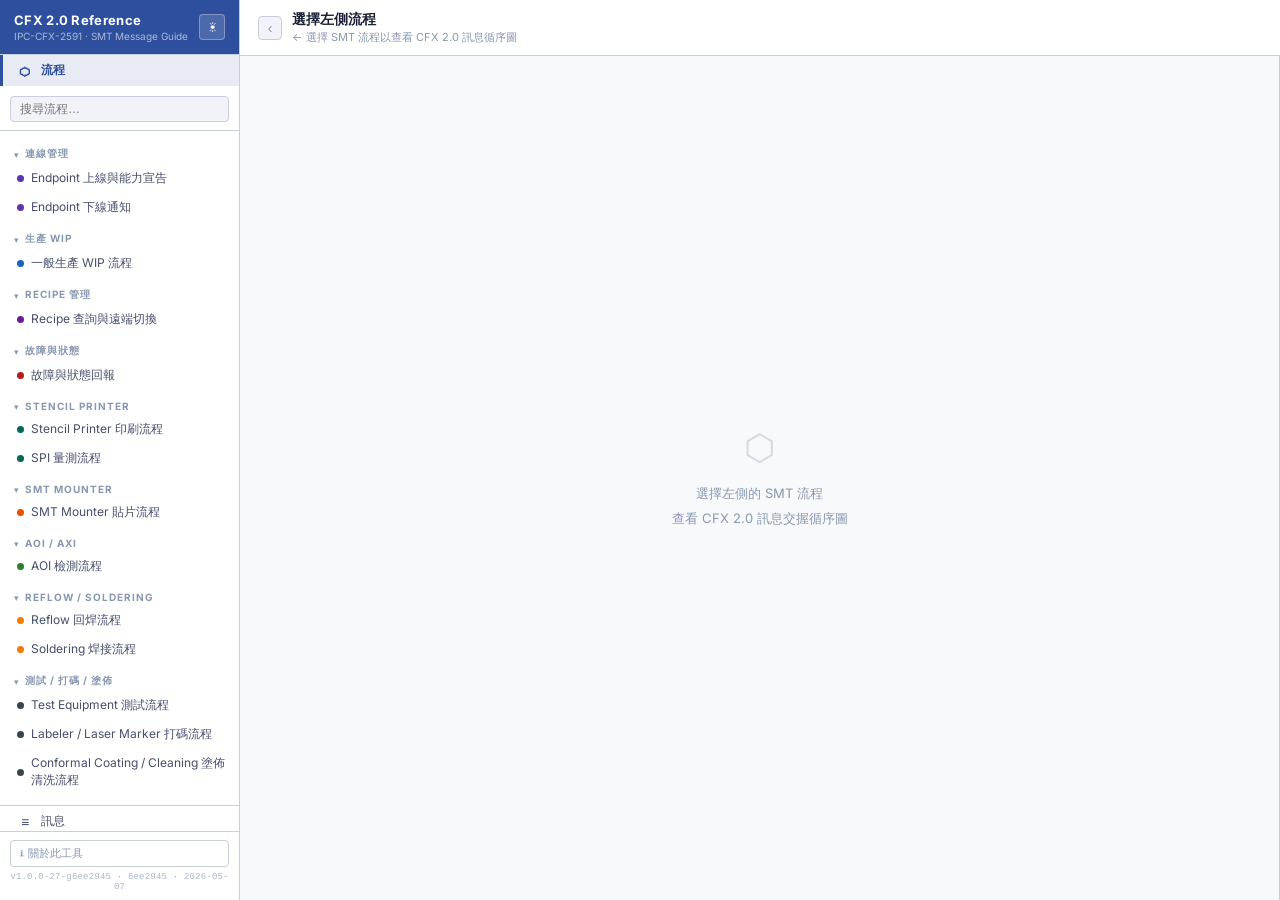
<file: index.html>
<!DOCTYPE html>
<html lang="zh-TW">
<head>
<meta charset="UTF-8">
<meta name="viewport" content="width=device-width, initial-scale=1.0">
<meta name="theme-color" id="theme-color-meta" content="#2d4f9e">
<title>CFX 2.0 Message Reference</title>
<link rel="preconnect" href="https://fonts.googleapis.com">
<link rel="preconnect" href="https://fonts.gstatic.com" crossorigin>
<link href="https://fonts.googleapis.com/css2?family=Inter:wght@400;500;600;700&display=swap" rel="stylesheet">
<link rel="stylesheet" href="styles.css">
</head>
<body>
<a href="#main" class="skip-link">跳至主內容</a>
<div id="sidebar">
  <header>
    <div style="display:flex;align-items:center;justify-content:space-between">
      <div><h1>CFX 2.0 Reference</h1><p>IPC-CFX-2591 · SMT Message Guide</p></div>
      <button id="theme-toggle" title="切換深色/亮色模式" aria-label="Toggle dark mode">☀</button>
    </div>
  </header>
  <nav id="mode-nav" aria-label="視角選擇">
    <div class="nav-section">
      <button class="nav-item active" data-mode="flows"><span class="nav-item-icon" aria-hidden="true">⬡</span>流程</button>
      <div class="nav-sub" id="nav-sub-flows">
        <div id="search-wrap"><input id="search" placeholder="搜尋流程…" aria-label="搜尋" autocomplete="off" name="search"></div>
        <div id="flow-list"></div>
      </div>
    </div>
    <div class="nav-section">
      <button class="nav-item" data-mode="messages"><span class="nav-item-icon" aria-hidden="true">≡</span>訊息</button>
      <div class="nav-sub" id="nav-sub-messages" style="display:none">
        <div id="msg-search-wrap"><input id="msg-search" placeholder="搜尋訊息…" aria-label="搜尋訊息" autocomplete="off"></div>
        <div id="msg-list-inner"></div>
      </div>
    </div>
    <div class="nav-section">
      <button class="nav-item" data-mode="machines"><span class="nav-item-icon" aria-hidden="true">⚙</span>機台</button>
      <div class="nav-sub" id="nav-sub-machines" style="display:none"></div>
    </div>
    <div class="nav-section">
      <button class="nav-item" data-mode="scenarios"><span class="nav-item-icon" aria-hidden="true">▶</span>情境</button>
      <div class="nav-sub" id="nav-sub-scenarios" style="display:none"></div>
    </div>
    <div class="nav-sep"></div>
    <div class="nav-section">
      <button class="nav-item" data-mode="guide"><span class="nav-item-icon" aria-hidden="true">🛠</span>開發指南</button>
      <div class="nav-sub" id="nav-sub-guide" style="display:none"></div>
    </div>
    <div class="nav-section">
      <button class="nav-item" data-mode="domain"><span class="nav-item-icon" aria-hidden="true">◈</span>資料模型</button>
      <div class="nav-sub" id="nav-sub-domain" style="display:none"></div>
    </div>
  </nav>
  <footer id="sb-footer">
    <button id="about-btn" title="資料來源與免責聲明">ℹ 關於此工具</button>
    <div id="version-info" class="version-info">—</div>
  </footer>
</div>

<!-- About Modal -->
<div id="about-modal" class="modal-overlay" hidden>
  <div class="modal-box" role="dialog" aria-modal="true" aria-labelledby="modal-title">
    <div class="modal-header">
      <h3 id="modal-title">關於 CFX 2.0 Reference</h3>
      <button class="modal-close" id="about-close" aria-label="關閉">✕</button>
    </div>
    <div class="modal-body">
      <section>
        <h4>📋 資料來源</h4>
        <p>本工具內容依據 <strong>IPC-CFX-2591</strong>（Connected Factory Exchange）標準規範整理，訊息定義與流程說明參考自：</p>
        <ul>
          <li>IPC-CFX-2591 官方標準文件</li>
          <li><a href="https://www.connectedfactoryexchange.com" target="_blank" rel="noopener">connectedfactoryexchange.com</a> 提供的 SDK 與範例</li>
        </ul>
        <p>訊息資料由人工整理匯入，共收錄 183 筆 CFX 訊息定義。</p>
      </section>
      <section>
        <h4>⚠️ 免責聲明</h4>
        <p>本工具為<strong>非官方</strong>參考用途，僅供學習與開發參考。</p>
        <ul>
          <li>資料內容可能未反映最新版本標準，不保證完整性或正確性</li>
          <li>正式系統實作請以 IPC 發布之官方標準文件為準</li>
          <li>本工具不隸屬於 IPC 組織，亦未獲其背書</li>
        </ul>
      </section>
      <section>
        <h4>🔗 開放原始碼</h4>
        <p>本工具以 MIT 授權開放原始碼，歡迎回報問題或貢獻：<br>
        <a href="https://github.com/FrankLuPcEng/cfx2-reference" target="_blank" rel="noopener">github.com/FrankLuPcEng/cfx2-reference</a></p>
      </section>
    </div>
  </div>
</div>
<div id="main">
  <div id="topbar">
    <button id="sb-toggle" title="收合 / 展開側邊欄" aria-label="Toggle sidebar">‹</button>
    <div style="flex:1">
      <nav id="breadcrumb" style="display:none" aria-label="breadcrumb navigation"></nav>
      <h2 id="ftitle">選擇左側流程</h2><p id="fdesc">← 選擇 SMT 流程以查看 CFX 2.0 訊息循序圖</p>
    </div>
    <span id="fbadge" class="badge" style="display:none"></span>
  </div>
  <div id="view-bar" style="display:none">
    <button class="vbtn active" data-view="diagram"><span aria-hidden="true">⬡</span> 流程圖</button>
    <button class="vbtn" data-view="list"><span aria-hidden="true">≡</span> 訊息列表</button>
  </div>
  <div class="filter-bar" id="fbar" style="display:none">
    <span style="font-size:10px;color:var(--text3);margin-right:4px">顯示：</span>
    <button class="fbtn active" data-filter="all">全部</button>
    <button class="fbtn" data-filter="request">Request</button>
    <button class="fbtn" data-filter="response">Response</button>
    <button class="fbtn" data-filter="event">Event</button>
  </div>
  <div id="content">
    <div id="seq-panel">
      <div id="empty-state"><div class="ico" aria-hidden="true">⬡</div><p style="font-size:13px;line-height:1.9">選擇左側的 SMT 流程<br>查看 CFX 2.0 訊息交握循序圖</p></div>
      <div id="seqc"></div>
    </div>
    <div id="list-panel" style="display:none"><div id="listc"></div></div>
    <div id="detail-panel" class="hidden"><div id="dp-handle" title="拖曳調整寬度"></div><div id="di"><p style="color:var(--text3);font-size:12px;padding:10px 0">點擊循序圖中的訊息查看格式規範</p></div></div>
  </div>
</div>
<script type="module" src="app.js"></script>
<div id="a11y-announce" class="sr-only" aria-live="polite" aria-atomic="true"></div>
</body>
</html>
</file>
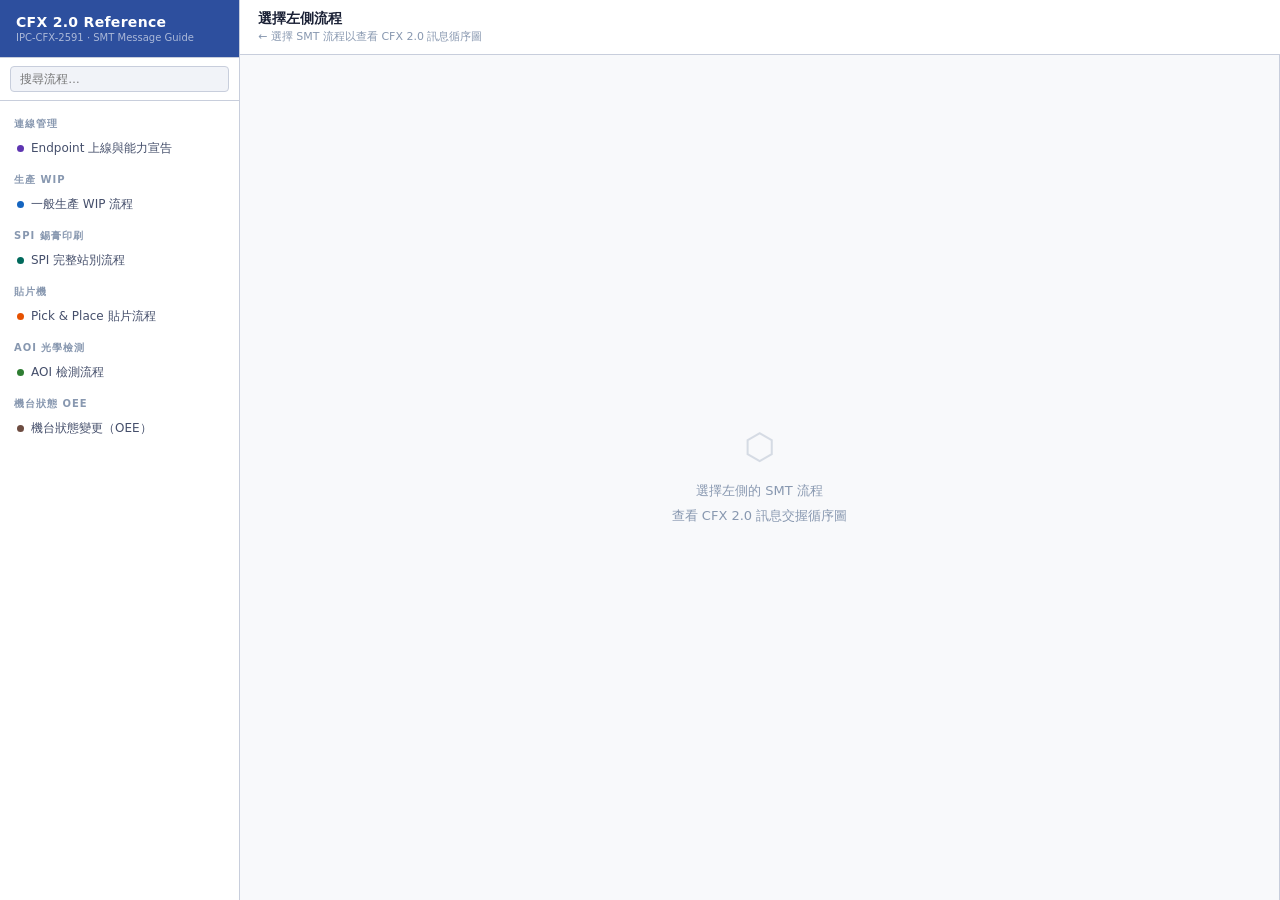
<file: cfx2-reference.html>
<!DOCTYPE html>
<html lang="zh-TW">
<head>
<meta charset="UTF-8">
<meta name="viewport" content="width=device-width, initial-scale=1.0">
<title>CFX 2.0 Message Reference</title>
<style>
:root {
  --bg:#f8f9fb; --bg2:#ffffff; --bg3:#f1f3f8; --bg4:#e8ebf4;
  --border:#c8cedc; --border2:#a0aabe; --accent:#4f6db8; --accent2:#2d4f9e;
  --green:#1a7a40; --amber:#b45d00; --red:#c0392b;
  --text:#1a2035; --text2:#454f6b; --text3:#8898b0;
  --mono:'Courier New',monospace; --sans:system-ui,-apple-system,sans-serif;
}
*{box-sizing:border-box;margin:0;padding:0;}
body{background:var(--bg);color:var(--text);font-family:var(--sans);font-size:13px;display:flex;height:100vh;overflow:hidden;}
#sidebar{width:240px;min-width:240px;background:var(--bg2);border-right:1px solid var(--border);display:flex;flex-direction:column;overflow:hidden;}
#sidebar header{padding:14px 16px;border-bottom:1px solid var(--border);background:var(--accent2);}
#sidebar header h1{font-size:14px;font-weight:700;color:#fff;letter-spacing:0.3px;}
#sidebar header p{font-size:10px;color:rgba(255,255,255,0.6);margin-top:2px;}
#search-wrap{padding:8px 10px;border-bottom:1px solid var(--border);}
#search{width:100%;background:var(--bg3);border:1px solid var(--border);border-radius:4px;color:var(--text);font-size:12px;padding:5px 9px;outline:none;}
#search:focus{border-color:var(--accent);}
#flow-list{overflow-y:auto;flex:1;padding:6px 0;}
.grp-hdr{font-size:10px;font-weight:700;letter-spacing:1px;text-transform:uppercase;color:var(--text3);padding:10px 14px 3px;}
.flow-item{display:flex;align-items:center;gap:7px;padding:6px 14px;cursor:pointer;border-left:3px solid transparent;font-size:12px;color:var(--text2);transition:all 0.1s;}
.flow-item:hover{background:var(--bg3);color:var(--text);}
.flow-item.active{background:#eef2fc;border-left-color:var(--accent);color:var(--accent2);font-weight:600;}
.dot{width:7px;height:7px;border-radius:50%;flex-shrink:0;}
#main{flex:1;display:flex;flex-direction:column;overflow:hidden;}
#topbar{padding:10px 18px;border-bottom:1px solid var(--border);background:var(--bg2);display:flex;align-items:center;gap:10px;}
#topbar h2{font-size:14px;font-weight:700;flex:1;}
#topbar p{font-size:11px;color:var(--text3);margin-top:1px;}
.badge{font-size:10px;font-weight:700;padding:2px 8px;border-radius:20px;border:1px solid;flex-shrink:0;}
.filter-bar{display:flex;gap:5px;padding:8px 18px;border-bottom:1px solid var(--border);background:var(--bg2);align-items:center;}
.fbtn{font-size:11px;padding:3px 10px;border-radius:20px;border:1px solid var(--border2);background:none;color:var(--text2);cursor:pointer;}
.fbtn:hover{border-color:var(--accent);color:var(--accent2);}
.fbtn.active{background:var(--accent2);border-color:var(--accent2);color:#fff;}
#content{flex:1;display:flex;overflow:hidden;}
#seq-panel{flex:1;overflow:auto;padding:24px 28px;background:var(--bg);}
#empty-state{display:flex;flex-direction:column;align-items:center;justify-content:center;height:100%;color:var(--text3);text-align:center;}
#empty-state .ico{font-size:36px;margin-bottom:12px;opacity:0.3;}
#detail-panel{width:400px;min-width:400px;background:var(--bg2);border-left:1px solid var(--border);overflow-y:auto;transition:width 0.2s;}
#detail-panel.hidden{width:0;min-width:0;overflow:hidden;}
#di{padding:18px;min-width:360px;}
.dt{font-size:15px;font-weight:700;margin-bottom:2px;}
.ds{font-size:11px;color:var(--text3);margin-bottom:10px;}
.sl{font-size:10px;font-weight:700;text-transform:uppercase;letter-spacing:1px;color:var(--text3);margin:14px 0 6px;border-top:1px solid var(--border);padding-top:10px;}
.sl:first-of-type{border-top:none;padding-top:0;margin-top:6px;}
.cb{background:#f5f7fb;border:1px solid var(--border);border-radius:4px;padding:10px 12px;font-family:var(--mono);font-size:11px;color:#2d5a8e;overflow-x:auto;line-height:1.6;white-space:pre;}
.ft{width:100%;border-collapse:collapse;font-size:11.5px;}
.ft th{text-align:left;color:var(--text3);font-size:10px;font-weight:700;text-transform:uppercase;letter-spacing:0.7px;padding:5px 7px;border-bottom:1px solid var(--border);background:var(--bg3);}
.ft td{padding:6px 7px;border-bottom:1px solid var(--border);vertical-align:top;}
.ft tr:last-child td{border-bottom:none;}
.fn{font-family:var(--mono);color:#2d4f9e;font-size:11px;}
.ftype{font-family:var(--mono);color:var(--amber);font-size:11px;}
.rb{font-size:9px;padding:1px 5px;border-radius:3px;font-weight:700;}
.rb.req{background:#fde8e8;color:#c0392b;border:1px solid #f5c6c6;}
.rb.opt{background:#f1f3f8;color:var(--text3);border:1px solid var(--border);}
.nb{background:#fffbea;border:1px solid #e6c84a;border-radius:4px;padding:8px 10px;font-size:11px;color:#7a5800;margin-top:8px;line-height:1.6;}
.xbtn{float:right;background:none;border:1px solid var(--border);color:var(--text3);font-size:12px;width:22px;height:22px;border-radius:3px;cursor:pointer;}
.xbtn:hover{background:var(--bg3);}
::-webkit-scrollbar{width:5px;height:5px;}
::-webkit-scrollbar-track{background:transparent;}
::-webkit-scrollbar-thumb{background:var(--border2);border-radius:3px;}
</style>
</head>
<body>
<div id="sidebar">
  <header>
    <h1>CFX 2.0 Reference</h1>
    <p>IPC-CFX-2591 · SMT Message Guide</p>
  </header>
  <div id="search-wrap"><input id="search" placeholder="搜尋流程…" oninput="renderSidebar(this.value)"></div>
  <div id="flow-list"></div>
</div>
<div id="main">
  <div id="topbar">
    <div style="flex:1"><h2 id="ftitle">選擇左側流程</h2><p id="fdesc">← 選擇 SMT 流程以查看 CFX 2.0 訊息循序圖</p></div>
    <span id="fbadge" class="badge" style="display:none"></span>
  </div>
  <div class="filter-bar" id="fbar" style="display:none">
    <span style="font-size:10px;color:var(--text3);margin-right:4px">顯示：</span>
    <button class="fbtn active" onclick="setFilter('all',this)">全部</button>
    <button class="fbtn" onclick="setFilter('request',this)">Request</button>
    <button class="fbtn" onclick="setFilter('response',this)">Response</button>
    <button class="fbtn" onclick="setFilter('event',this)">Event</button>
  </div>
  <div id="content">
    <div id="seq-panel">
      <div id="empty-state"><div class="ico">⬡</div><p style="font-size:13px;line-height:1.9">選擇左側的 SMT 流程<br>查看 CFX 2.0 訊息交握循序圖</p></div>
      <div id="seqc"></div>
    </div>
    <div id="detail-panel" class="hidden"><div id="di"><p style="color:var(--text3);font-size:12px;padding:10px 0">點擊循序圖中的訊息查看格式規範</p></div></div>
  </div>
</div>
<script>
const P={
  BROKER:{label:'AMQP Broker'},ENDPOINT:{label:'CFX Machine\nEndpoint'},MES:{label:'MES / Line\nSystem'},
  UPSTREAM:{label:'Upstream\nMachine'},PROCESS:{label:'Process\nEndpoint'},
  TRACEABILITY:{label:'MES /\nTraceability'},DOWNSTREAM:{label:'Downstream\nMachine'},
  SPI_M:{label:'SPI Machine'},PICK_M:{label:'Pick & Place'},AOI_M:{label:'AOI Machine'},REFLOW_M:{label:'Reflow Oven'},
};

const MSGS={
  'CFX.EndpointConnected':{dir:'event',module:'CFX.Core',
    desc:'機台成功連線 AMQP Broker 後，廣播通知所有訂閱者（含 MES）機台已上線。',
    schema:`{\n  "MessageBody": {\n    "CFXHandle": "SMTLine1.PickAndPlace001",\n    "ConnectedAt": "2025-05-01T07:58:00Z"\n  }\n}`,
    fields:[{name:'CFXHandle',type:'string',req:true,desc:'機台唯一識別碼，格式：{Line}.{Machine}'},{name:'ConnectedAt',type:'DateTime',req:true,desc:'連線成功時間（ISO 8601 UTC）'}],
    notes:'此訊息 publish 至 broadcast topic，所有已訂閱的系統皆會收到。'},
  'CFX.AreYouThereRequest':{dir:'request',module:'CFX.Core',
    desc:'MES 詢問特定 CFXHandle 的機台是否在線，用於健康檢查。',
    schema:`{\n  "MessageBody": {\n    "RequestID": "uuid-1234-...",\n    "CFXHandle": "SMTLine1.PickAndPlace001"\n  }\n}`,
    fields:[{name:'RequestID',type:'UUID',req:true,desc:'本次請求唯一 UUID'},{name:'CFXHandle',type:'string',req:true,desc:'欲詢問的目標機台 Handle'}]},
  'CFX.AreYouThereResponse':{dir:'response',module:'CFX.Core',
    desc:'機台回應確認自己在線。',
    schema:`{\n  "MessageBody": {\n    "RequestID": "uuid-1234-...",\n    "CFXHandle": "SMTLine1.PickAndPlace001",\n    "Result": { "Result": "Success", "ResultCode": 0 }\n  }\n}`,
    fields:[{name:'RequestID',type:'UUID',req:true,desc:'對應請求 UUID'},{name:'CFXHandle',type:'string',req:true,desc:'回應機台 Handle'},{name:'Result.Result',type:'enum',req:true,desc:'Success | Failed'}]},
  'CFX.GetEndpointInformationRequest':{dir:'request',module:'CFX.Core',
    desc:'詢問機台完整端點資訊，包含硬體規格、支援 Topic/Message 清單與版面配置。',
    schema:`{\n  "MessageBody": {\n    "RequestID": "uuid-5678-..."\n  }\n}`,
    fields:[{name:'RequestID',type:'UUID',req:true,desc:'本次請求唯一識別碼'}]},
  'CFX.GetEndpointInformationResponse':{dir:'response',module:'CFX.Core',
    desc:'回傳機台端點完整資訊：型號、韌體版本、SupportedTopics、SupportedMessages、Lane/Stage 版面。',
    schema:`{\n  "MessageBody": {\n    "RequestID": "uuid-5678-...",\n    "CFXHandle": "SMTLine1.PickAndPlace001",\n    "EndpointInformation": {\n      "UniqueIdentifier": "SN-2025-0042",\n      "Name": "FUJI NXT III",\n      "Vendor": "FUJI",\n      "ModelNumber": "NXT-III",\n      "FirmwareVersion": "5.1.2",\n      "NumberOfLanes": 1,\n      "NumberOfStages": 2,\n      "SupportedTopics": [\n        "CFX.Production.WorkStarted",\n        "CFX.Production.WorkCompleted",\n        "CFX.Production.ActivitiesExecuted"\n      ],\n      "SupportedMessages": [\n        "CFX.Production.Application.SMTPlacement.ActivitiesExecuted"\n      ]\n    }\n  }\n}`,
    fields:[
      {name:'UniqueIdentifier',type:'string',req:true,desc:'機台硬體序號'},
      {name:'Name',type:'string',req:true,desc:'機台名稱'},
      {name:'Vendor',type:'string',req:false,desc:'製造商'},
      {name:'ModelNumber',type:'string',req:false,desc:'型號'},
      {name:'FirmwareVersion',type:'string',req:false,desc:'韌體版本'},
      {name:'NumberOfLanes',type:'int',req:false,desc:'產線道數'},
      {name:'NumberOfStages',type:'int',req:false,desc:'製程階段數'},
      {name:'SupportedTopics',type:'string[]',req:true,desc:'支援 publish 的 CFX Topic 清單'},
      {name:'SupportedMessages',type:'string[]',req:false,desc:'應用層特定訊息（如貼片資料）'},
    ],
    notes:'SupportedTopics 是 MES 判斷機台能力的主要依據，建議回傳完整清單。'},
  'CFX.WhoIsThereRequest':{dir:'request',module:'CFX.Core',
    desc:'廣播詢問目前在線所有 CFX Endpoint，用於網路發現（Discovery）。',
    schema:`{\n  "MessageBody": {\n    "RequestID": "uuid-9999-...",\n    "CFXHandleFilter": "*"\n  }\n}`,
    fields:[{name:'RequestID',type:'UUID',req:true,desc:'請求識別碼'},{name:'CFXHandleFilter',type:'string',req:false,desc:'Handle 篩選，支援 * 萬用字元'}]},
  'CFX.WhoIsThereResponse':{dir:'response',module:'CFX.Core',
    desc:'各機台收到 WhoIsThereRequest 後回應自身基本資訊。',
    schema:`{\n  "MessageBody": {\n    "RequestID": "uuid-9999-...",\n    "CFXHandle": "SMTLine1.PickAndPlace001",\n    "EndpointInformation": { "UniqueIdentifier": "SN-2025-0042" }\n  }\n}`,
    fields:[{name:'RequestID',type:'UUID',req:true,desc:'對應請求 UUID'},{name:'CFXHandle',type:'string',req:true,desc:'回應機台 Handle'},{name:'UniqueIdentifier',type:'string',req:true,desc:'機台硬體序號'}]},
  'CFX.Production.UnitsArrived':{dir:'event',module:'CFX.Production',
    desc:'Unit（PCB）進入本站時發布，觸發 WIP 追蹤與作業指示查詢。',
    schema:`{\n  "MessageBody": {\n    "WorkOrderIdentifier": { "WorkOrderID": "WO-2025-1001" },\n    "Units": [\n      { "UnitIdentifier": "PCB-SN-000042", "Lane": 1, "Stage": 1 }\n    ]\n  }\n}`,
    fields:[{name:'WorkOrderID',type:'string',req:true,desc:'工單編號'},{name:'UnitIdentifier',type:'string',req:true,desc:'PCB 唯一序號'},{name:'Lane',type:'int',req:false,desc:'進入道次'},{name:'Stage',type:'int',req:false,desc:'進入製程階段'}],
    notes:'MES 收到此事件後應更新 WIP 位置，可同步查詢作業指示。'},
  'CFX.Production.WorkStarted':{dir:'event',module:'CFX.Production',
    desc:'機台開始對 Unit 進行實際作業，記錄開始時間。',
    schema:`{\n  "MessageBody": {\n    "WorkOrderIdentifier": { "WorkOrderID": "WO-2025-1001" },\n    "Units": [ { "UnitIdentifier": "PCB-SN-000042" } ],\n    "StartedAt": "2025-05-01T08:10:05Z"\n  }\n}`,
    fields:[{name:'WorkOrderID',type:'string',req:true,desc:'工單編號'},{name:'UnitIdentifier',type:'string',req:true,desc:'PCB 序號'},{name:'StartedAt',type:'DateTime',req:true,desc:'作業開始時間'}]},
  'CFX.Production.WorkStageStarted':{dir:'event',module:'CFX.Production',
    desc:'多段製程中，單一 Stage 開始時發布。',
    schema:`{\n  "MessageBody": {\n    "WorkOrderIdentifier": { "WorkOrderID": "WO-2025-1001" },\n    "Stage": 1,\n    "Units": [ { "UnitIdentifier": "PCB-SN-000042" } ],\n    "StartedAt": "2025-05-01T08:10:10Z"\n  }\n}`,
    fields:[{name:'Stage',type:'int',req:true,desc:'開始的製程階段（從 1 起）'},{name:'UnitIdentifier',type:'string',req:true,desc:'PCB 序號'},{name:'StartedAt',type:'DateTime',req:true,desc:'Stage 開始時間'}]},
  'CFX.Production.WorkStagePaused':{dir:'event',module:'CFX.Production',
    desc:'Stage 中途暫停（等待補料、操作員介入），記錄暫停原因。',
    schema:`{\n  "MessageBody": {\n    "WorkOrderIdentifier": { "WorkOrderID": "WO-2025-1001" },\n    "Stage": 1,\n    "Cause": "OPERATOR_INTERVENTION",\n    "PausedAt": "2025-05-01T08:12:00Z"\n  }\n}`,
    fields:[{name:'Stage',type:'int',req:true,desc:'暫停的 Stage 編號'},{name:'Cause',type:'string',req:false,desc:'暫停原因代碼'},{name:'PausedAt',type:'DateTime',req:true,desc:'暫停時間'}]},
  'CFX.Production.WorkStageResumed':{dir:'event',module:'CFX.Production',
    desc:'暫停的 Stage 恢復繼續作業。',
    schema:`{\n  "MessageBody": {\n    "WorkOrderIdentifier": { "WorkOrderID": "WO-2025-1001" },\n    "Stage": 1,\n    "ResumedAt": "2025-05-01T08:14:30Z"\n  }\n}`,
    fields:[{name:'Stage',type:'int',req:true,desc:'恢復的 Stage 編號'},{name:'ResumedAt',type:'DateTime',req:true,desc:'恢復時間'}]},
  'CFX.Production.ActivitiesExecuted':{dir:'event',module:'CFX.Production',
    desc:'記錄製程中執行的各項活動明細（貼片座標、印刷參數、量測值），為追溯性核心資料。',
    schema:`{\n  "MessageBody": {\n    "WorkOrderIdentifier": { "WorkOrderID": "WO-2025-1001" },\n    "CommonProcessData": {\n      "MachineID": "SMTLine1.PickAndPlace001",\n      "ProcessedAt": "2025-05-01T08:15:22Z",\n      "Lane": 1, "Stage": 1\n    },\n    "Activities": [\n      {\n        "ActivityType": "SMTPlacement",\n        "UnitIdentifier": "PCB-SN-000042",\n        "ReferenceDesignator": "U3",\n        "ManufacturerPartNumber": "STM32F4xx",\n        "PlacementResult": "Placed",\n        "NominalX": 45.2, "NominalY": 22.8,\n        "PlacedX": 45.21, "PlacedY": 22.79, "PlacedAngle": 270.0\n      }\n    ]\n  }\n}`,
    fields:[
      {name:'MachineID',type:'string',req:true,desc:'機台 CFX Handle'},
      {name:'ProcessedAt',type:'DateTime',req:true,desc:'作業時間'},
      {name:'ActivityType',type:'string',req:true,desc:'SMTPlacement | SolderPasteInspection | Inspection 等'},
      {name:'UnitIdentifier',type:'string',req:true,desc:'PCB 序號'},
      {name:'ReferenceDesignator',type:'string',req:false,desc:'元件位號（如 U3、R12）'},
      {name:'ManufacturerPartNumber',type:'string',req:false,desc:'元件廠商料號'},
      {name:'PlacementResult',type:'enum',req:false,desc:'Placed | MissingPart | PickupError | OmitError'},
      {name:'NominalX/Y',type:'double',req:false,desc:'設計座標（mm）'},
      {name:'PlacedX/Y/Angle',type:'double',req:false,desc:'實際貼附座標與角度（mm, deg）'},
    ],
    notes:'貼片機可帶入每個元件的位置偏差，供 SPI/AOI 做相關性分析。'},
  'CFX.Production.WorkStageCompleted':{dir:'event',module:'CFX.Production',
    desc:'多段製程中，單一 Stage 完成。',
    schema:`{\n  "MessageBody": {\n    "WorkOrderIdentifier": { "WorkOrderID": "WO-2025-1001" },\n    "Stage": 1,\n    "Units": [ { "UnitIdentifier": "PCB-SN-000042", "UnitResult": "Passed" } ],\n    "CompletedAt": "2025-05-01T08:16:00Z"\n  }\n}`,
    fields:[{name:'Stage',type:'int',req:true,desc:'完成的 Stage 編號'},{name:'UnitResult',type:'enum',req:true,desc:'Passed | Failed | Blocked'},{name:'CompletedAt',type:'DateTime',req:true,desc:'Stage 完成時間'}]},
  'CFX.Production.WorkCompleted':{dir:'event',module:'CFX.Production',
    desc:'Unit 完成本站所有作業，包含全部 Stage 結果與消耗物料清單（追溯性核心）。',
    schema:`{\n  "MessageBody": {\n    "WorkOrderIdentifier": { "WorkOrderID": "WO-2025-1001" },\n    "Units": [\n      {\n        "UnitIdentifier": "PCB-SN-000042",\n        "UnitResult": "Passed",\n        "UnitRoute": [{ "Stage": 1, "StageResult": "Passed" }]\n      }\n    ],\n    "ConsumedMaterials": [\n      {\n        "UniqueIdentifier": "REEL-SN-7890",\n        "InternalPartNumber": "CAP-0402-100NF",\n        "Quantity": 48.0, "QuantityUnit": "EA"\n      }\n    ],\n    "CompletedAt": "2025-05-01T08:16:30Z"\n  }\n}`,
    fields:[
      {name:'UnitIdentifier',type:'string',req:true,desc:'PCB 序號'},
      {name:'UnitResult',type:'enum',req:true,desc:'Passed | Failed | Blocked | Unprocessed'},
      {name:'ConsumedMaterials',type:'array',req:false,desc:'本站消耗物料清單（料卷序號、料號、數量）'},
      {name:'CompletedAt',type:'DateTime',req:true,desc:'作業完成時間'},
    ],
    notes:'ConsumedMaterials 是物料追溯關鍵，記錄哪個 Reel 的料貼到哪片 PCB 上。'},
  'CFX.Production.UnitsDeparted':{dir:'event',module:'CFX.Production',
    desc:'Unit 離開本站，關閉本站 WIP，觸發下游機台 UnitsArrived。',
    schema:`{\n  "MessageBody": {\n    "WorkOrderIdentifier": { "WorkOrderID": "WO-2025-1001" },\n    "Units": [ { "UnitIdentifier": "PCB-SN-000042" } ],\n    "DepartedAt": "2025-05-01T08:17:00Z",\n    "NextEndpointID": "SMTLine1.ReflowOven001"\n  }\n}`,
    fields:[
      {name:'UnitIdentifier',type:'string',req:true,desc:'PCB 序號'},
      {name:'DepartedAt',type:'DateTime',req:true,desc:'離站時間'},
      {name:'NextEndpointID',type:'string',req:false,desc:'下一站的 CFX Handle'},
    ],
    notes:'若有 Hermes 協定，此訊息與 Hermes ServiceDescription 握手會並行發生。'},
  'CFX.Test.UnitsInspected':{dir:'event',module:'CFX.Test',
    desc:'AOI / SPI / AXI 完成板面檢測後發布，回報量測值與缺陷清單。',
    schema:`{\n  "MessageBody": {\n    "InspectionMethod": "AOI",\n    "SamplingInformation": { "SamplingMethod": "Population" },\n    "Units": [\n      {\n        "UnitIdentifier": "PCB-SN-000042",\n        "UnitResult": "Failed",\n        "Defects": [\n          {\n            "DefectCode": "SOLDER_BRIDGE",\n            "DefectCategory": "Solder",\n            "ComponentReferenceDesignator": "R12",\n            "RelatedMeasurements": [\n              {\n                "MeasurementName": "BridgeWidth",\n                "MeasuredValue": 0.12,\n                "ExpectedValue": 0.0,\n                "Unit": "mm"\n              }\n            ]\n          }\n        ]\n      }\n    ]\n  }\n}`,
    fields:[
      {name:'InspectionMethod',type:'enum',req:true,desc:'AOI | SPI | AXI | Manual'},
      {name:'SamplingMethod',type:'enum',req:false,desc:'Population（全檢）| Sampling（抽檢）'},
      {name:'UnitResult',type:'enum',req:true,desc:'Passed | Failed | Skipped'},
      {name:'DefectCode',type:'string',req:true,desc:'缺陷代碼'},
      {name:'ComponentReferenceDesignator',type:'string',req:false,desc:'缺陷元件位號'},
      {name:'MeasuredValue / ExpectedValue',type:'double',req:false,desc:'量測值與目標值（含單位）'},
    ],
    notes:'SPI 用此訊息回報錫膏體積/偏移；AOI 回報橋接、少件、極性錯誤等缺陷。'},
  'CFX.ResourcePerformance.StationStateChanged':{dir:'event',module:'CFX.ResourcePerformance',
    desc:'機台狀態改變時發布（依 SEMI E10 標準），供 MES 計算 OEE。',
    schema:`{\n  "MessageBody": {\n    "OldStationState": "Production",\n    "NewStationState": "Fault",\n    "Fault": {\n      "FaultOccurrenceID": "FAULT-001",\n      "Cause": "FEEDER_EMPTY",\n      "Severity": "Error",\n      "Description": "Feeder 01 material exhausted",\n      "OccurrenceDateTime": "2025-05-01T09:12:00Z"\n    }\n  }\n}`,
    fields:[
      {name:'OldStationState',type:'enum',req:true,desc:'前一個狀態'},
      {name:'NewStationState',type:'enum',req:true,desc:'Production | Idle | Fault | Starved | Blocked | Changeover'},
      {name:'FaultOccurrenceID',type:'string',req:false,desc:'故障事件唯一識別碼'},
      {name:'Cause',type:'string',req:false,desc:'故障原因代碼'},
      {name:'Severity',type:'enum',req:false,desc:'Error | Warning | Information'},
    ],
    notes:'StationState 分類依 SEMI E10：Productive、Standby、Engineering、Scheduled/Unscheduled Downtime。'},
  'CFX.Materials.MaterialsLoaded':{dir:'event',module:'CFX.Materials',
    desc:'物料（元件料卷、錫膏）上料至機台時發布，記錄料卷序號與位置。',
    schema:`{\n  "MessageBody": {\n    "OperatorIdentifier": "OP-001",\n    "Materials": [\n      {\n        "LocationIdentifier": "Feeder-01",\n        "LocationName": "Lane1-Slot1",\n        "CarrierInformation": {\n          "UniqueIdentifier": "REEL-SN-7890",\n          "InternalPartNumber": "CAP-0402-100NF",\n          "Quantity": 5000.0,\n          "QuantityUnit": "EA"\n        }\n      }\n    ]\n  }\n}`,
    fields:[
      {name:'OperatorIdentifier',type:'string',req:false,desc:'作業員 ID'},
      {name:'LocationIdentifier',type:'string',req:true,desc:'Feeder/位置識別碼'},
      {name:'UniqueIdentifier',type:'string',req:true,desc:'料卷/載具序號'},
      {name:'InternalPartNumber',type:'string',req:false,desc:'工廠內部料號'},
      {name:'Quantity',type:'double',req:false,desc:'載入數量'},
      {name:'QuantityUnit',type:'enum',req:false,desc:'EA | GR | ML'},
    ]},
  'CFX.Materials.MaterialsUnloaded':{dir:'event',module:'CFX.Materials',
    desc:'物料從機台卸除時發布，記錄剩餘數量，用於 MES 庫存回倉。',
    schema:`{\n  "MessageBody": {\n    "OperatorIdentifier": "OP-001",\n    "Materials": [\n      {\n        "LocationIdentifier": "Feeder-01",\n        "CarrierInformation": {\n          "UniqueIdentifier": "REEL-SN-7890",\n          "Quantity": 320.0, "QuantityUnit": "EA"\n        }\n      }\n    ]\n  }\n}`,
    fields:[{name:'LocationIdentifier',type:'string',req:true,desc:'Feeder/位置識別碼'},{name:'UniqueIdentifier',type:'string',req:true,desc:'料卷序號'},{name:'Quantity',type:'double',req:false,desc:'卸除時剩餘數量'}],
    notes:'配合 MaterialsLoaded 計算實際消耗量，供 MES 自動扣帳。'},
  'CFX.Production.RecipeActivated':{dir:'event',module:'CFX.Production',
    desc:'機台切換至新配方時發布（換線完成信號）。',
    schema:`{\n  "MessageBody": {\n    "RecipeID": "RECIPE_PCB_B_V1",\n    "RecipeName": "PCB Type B Rev1",\n    "WorkOrderID": "WO-2025-1002",\n    "ActivatedAt": "2025-05-01T11:00:00Z"\n  }\n}`,
    fields:[{name:'RecipeID',type:'string',req:true,desc:'配方唯一識別碼'},{name:'RecipeName',type:'string',req:false,desc:'配方名稱'},{name:'WorkOrderID',type:'string',req:false,desc:'關聯工單'},{name:'ActivatedAt',type:'DateTime',req:true,desc:'配方啟用時間'}]},
};

const FLOWS=[
  {group:'連線管理',color:'#5e35b1',items:[
    {id:'conn',label:'Endpoint 上線與能力宣告',desc:'機台啟動→連線 Broker→與 MES 能力交換的完整握手流程（對應 IPC-CFX 2.1 節）',
     badgeText:'連線',badgeColor:'#5e35b1',
     participants:['BROKER','ENDPOINT','MES'],
     frames:[],
     steps:[
       {from:'ENDPOINT',to:'BROKER',msg:'connect AMQP',type:'event',note:'TCP/TLS 連線（非 CFX 訊息）',raw:true},
       {from:'ENDPOINT',to:'MES',msg:'CFX.EndpointConnected',type:'event',note:'廣播：機台上線'},
       {from:'MES',to:'ENDPOINT',msg:'CFX.AreYouThereRequest',type:'request',note:''},
       {from:'ENDPOINT',to:'MES',msg:'CFX.AreYouThereResponse',type:'response',note:''},
       {from:'MES',to:'ENDPOINT',msg:'CFX.GetEndpointInformationRequest',type:'request',note:''},
       {from:'ENDPOINT',to:'MES',msg:'CFX.GetEndpointInformationResponse',type:'response',note:'SupportedTopics / SupportedMessages / layout'},
       {from:'MES',to:'ENDPOINT',msg:'CFX.WhoIsThereRequest',type:'request',note:'廣播：詢問全網在線機台'},
       {from:'ENDPOINT',to:'MES',msg:'CFX.WhoIsThereResponse',type:'response',note:''},
     ]}
  ]},
  {group:'生產 WIP',color:'#1565c0',items:[
    {id:'wip',label:'一般生產 WIP 流程',desc:'PCB 進站→作業→完工→出站的完整 CFX 事件序列（對應 IPC-CFX 2.2 節）',
     badgeText:'WIP',badgeColor:'#1565c0',
     participants:['UPSTREAM','PROCESS','TRACEABILITY','DOWNSTREAM'],
     frames:[{label:'opt',cond:'stage pause/resume supported',startStep:3,endStep:4}],
     steps:[
       {from:'PROCESS',to:'TRACEABILITY',msg:'CFX.Production.UnitsArrived',type:'event',note:'PCB 到達本站'},
       {from:'PROCESS',to:'TRACEABILITY',msg:'CFX.Production.WorkStarted',type:'event',note:''},
       {from:'PROCESS',to:'TRACEABILITY',msg:'CFX.Production.WorkStageStarted',type:'event',note:''},
       {from:'PROCESS',to:'TRACEABILITY',msg:'CFX.Production.WorkStagePaused',type:'event',note:''},
       {from:'PROCESS',to:'TRACEABILITY',msg:'CFX.Production.WorkStageResumed',type:'event',note:''},
       {from:'PROCESS',to:'TRACEABILITY',msg:'CFX.Production.ActivitiesExecuted',type:'event',note:'貼片/印刷明細'},
       {from:'PROCESS',to:'TRACEABILITY',msg:'CFX.Production.WorkStageCompleted',type:'event',note:''},
       {from:'PROCESS',to:'TRACEABILITY',msg:'CFX.Production.WorkCompleted',type:'event',note:'含消耗物料清單'},
       {from:'PROCESS',to:'TRACEABILITY',msg:'CFX.Production.UnitsDeparted',type:'event',note:''},
       {from:'PROCESS',to:'DOWNSTREAM',msg:'handoff (Hermes / Line Control)',type:'event',note:'移交下游（非 CFX 訊息）',raw:true},
     ]}
  ]},
  {group:'SPI 錫膏印刷',color:'#00695c',items:[
    {id:'spi',label:'SPI 完整站別流程',desc:'錫膏印刷機含上料、生產事件、SPI 量測的完整 CFX 訊息序列',
     badgeText:'SPI',badgeColor:'#00695c',
     participants:['SPI_M','MES','AOI_M'],
     frames:[],
     steps:[
       {from:'SPI_M',to:'MES',msg:'CFX.Materials.MaterialsLoaded',type:'event',note:'載入錫膏（含批次/重量）'},
       {from:'SPI_M',to:'MES',msg:'CFX.Production.UnitsArrived',type:'event',note:''},
       {from:'SPI_M',to:'MES',msg:'CFX.Production.WorkStarted',type:'event',note:''},
       {from:'SPI_M',to:'MES',msg:'CFX.Production.ActivitiesExecuted',type:'event',note:'印刷參數（壓力/速度/偏移）'},
       {from:'SPI_M',to:'MES',msg:'CFX.Production.WorkCompleted',type:'event',note:''},
       {from:'SPI_M',to:'MES',msg:'CFX.Production.UnitsDeparted',type:'event',note:''},
       {from:'AOI_M',to:'MES',msg:'CFX.Test.UnitsInspected',type:'event',note:'SPI 量測錫膏體積/偏移'},
       {from:'SPI_M',to:'MES',msg:'CFX.Materials.MaterialsUnloaded',type:'event',note:'錫膏卸除，記錄剩餘量'},
     ]}
  ]},
  {group:'貼片機',color:'#e65100',items:[
    {id:'pp',label:'Pick & Place 貼片流程',desc:'貼片機完整事件序列，含物料追溯與貼片座標記錄',
     badgeText:'P&P',badgeColor:'#e65100',
     participants:['PICK_M','TRACEABILITY','MES'],
     frames:[],
     steps:[
       {from:'PICK_M',to:'MES',msg:'CFX.Materials.MaterialsLoaded',type:'event',note:'掃碼上料'},
       {from:'PICK_M',to:'TRACEABILITY',msg:'CFX.Production.UnitsArrived',type:'event',note:''},
       {from:'PICK_M',to:'TRACEABILITY',msg:'CFX.Production.WorkStarted',type:'event',note:''},
       {from:'PICK_M',to:'TRACEABILITY',msg:'CFX.Production.ActivitiesExecuted',type:'event',note:'每個元件貼片座標/偏差'},
       {from:'PICK_M',to:'TRACEABILITY',msg:'CFX.Production.WorkCompleted',type:'event',note:'含消耗物料（料卷→PCB）'},
       {from:'PICK_M',to:'TRACEABILITY',msg:'CFX.Production.UnitsDeparted',type:'event',note:''},
       {from:'PICK_M',to:'MES',msg:'CFX.Materials.MaterialsUnloaded',type:'event',note:'料卷用盡或換料'},
     ]}
  ]},
  {group:'AOI 光學檢測',color:'#2e7d32',items:[
    {id:'aoi',label:'AOI 檢測流程',desc:'光學自動檢測機回報缺陷清單與量測結果的 CFX 訊息序列',
     badgeText:'AOI',badgeColor:'#2e7d32',
     participants:['UPSTREAM','AOI_M','TRACEABILITY'],
     frames:[],
     steps:[
       {from:'AOI_M',to:'TRACEABILITY',msg:'CFX.Production.UnitsArrived',type:'event',note:'PCB 進入 AOI'},
       {from:'AOI_M',to:'TRACEABILITY',msg:'CFX.Production.WorkStarted',type:'event',note:''},
       {from:'AOI_M',to:'TRACEABILITY',msg:'CFX.Test.UnitsInspected',type:'event',note:'回報缺陷清單'},
       {from:'AOI_M',to:'TRACEABILITY',msg:'CFX.Production.WorkCompleted',type:'event',note:''},
       {from:'AOI_M',to:'TRACEABILITY',msg:'CFX.Production.UnitsDeparted',type:'event',note:''},
     ]}
  ]},
  {group:'機台狀態 OEE',color:'#6d4c41',items:[
    {id:'state',label:'機台狀態變更（OEE）',desc:'機台運行狀態改變時的事件序列，MES 依此計算 OEE',
     badgeText:'OEE',badgeColor:'#6d4c41',
     participants:['REFLOW_M','TRACEABILITY','MES'],
     frames:[],
     steps:[
       {from:'REFLOW_M',to:'MES',msg:'CFX.ResourcePerformance.StationStateChanged',type:'event',note:'Production → Fault'},
       {from:'REFLOW_M',to:'MES',msg:'CFX.ResourcePerformance.StationStateChanged',type:'event',note:'Fault → Idle（排除故障）'},
       {from:'REFLOW_M',to:'MES',msg:'CFX.ResourcePerformance.StationStateChanged',type:'event',note:'Idle → Production（恢復生產）'},
     ]}
  ]},
];

let curFlow=null,curMsg=null,msgFilter='all';

function renderSidebar(term=''){
  const el=document.getElementById('flow-list');
  el.innerHTML='';
  const t=term.toLowerCase();
  FLOWS.forEach(g=>{
    const items=g.items.filter(f=>!t||f.label.toLowerCase().includes(t)||f.desc.toLowerCase().includes(t)||(f.steps&&f.steps.some(s=>s.msg.toLowerCase().includes(t))));
    if(!items.length)return;
    const grp=document.createElement('div');
    grp.innerHTML=`<div class="grp-hdr">${g.group}</div>`;
    items.forEach(flow=>{
      const d=document.createElement('div');
      d.className='flow-item'+(curFlow?.id===flow.id?' active':'');
      d.innerHTML=`<span class="dot" style="background:${g.color}"></span>${flow.label}`;
      d.onclick=()=>selectFlow(flow);
      grp.appendChild(d);
    });
    el.appendChild(grp);
  });
}

function selectFlow(flow){
  curFlow=flow;curMsg=null;
  document.getElementById('detail-panel').classList.add('hidden');
  document.querySelectorAll('.flow-item').forEach(e=>e.classList.remove('active'));
  document.querySelectorAll('.flow-item').forEach(e=>{if(e.textContent.trim()===flow.label)e.classList.add('active');});
  document.getElementById('ftitle').textContent=flow.label;
  document.getElementById('fdesc').textContent=flow.desc;
  const b=document.getElementById('fbadge');
  b.textContent=flow.badgeText;b.style.display='inline';
  b.style.color=flow.badgeColor;b.style.borderColor=flow.badgeColor+'55';b.style.background=flow.badgeColor+'18';
  document.getElementById('fbar').style.display='flex';
  document.getElementById('empty-state').style.display='none';
  renderSeq(flow);
}

function renderSeq(flow){
  const parts=flow.participants;
  const nP=parts.length;
  const steps=flow.steps.filter(s=>msgFilter==='all'||s.type===msgFilter);

  // Layout
  const BOX_W=120, BOX_H=44, PAD=10;
  const COL_W=Math.max(BOX_W+30, Math.floor((Math.min(nP*160,900))/nP));
  const TOTAL_W=COL_W*nP+PAD*2;
  const ROW_H=50;
  const TOP_PAD=10;
  const FIRST_Y=BOX_H+TOP_PAD+24;
  const CANVAS_H=steps.length*ROW_H+40;
  const BOT_Y=FIRST_Y+CANVAS_H;
  const SVG_H=BOT_Y+BOX_H+20;

  const cx=i=>PAD+i*COL_W+COL_W/2;

  let s=`<svg xmlns="http://www.w3.org/2000/svg" width="${TOTAL_W}" height="${SVG_H}" style="font-family:system-ui,-apple-system,sans-serif">
  <defs>
    <marker id="ah" viewBox="0 0 10 7" refX="9" refY="3.5" markerWidth="8" markerHeight="8" orient="auto">
      <polygon points="0,0 10,3.5 0,7" fill="#454f6b"/>
    </marker>
  </defs>`;

  // Top boxes
  parts.forEach((p,i)=>{
    const info=P[p]; const x=cx(i)-BOX_W/2;
    const lines=info.label.split('\n');
    s+=`<rect x="${x}" y="${TOP_PAD}" width="${BOX_W}" height="${BOX_H}" fill="white" stroke="#a0aabe" stroke-width="1.5"/>`;
    lines.forEach((ln,li)=>{ s+=`<text x="${cx(i)}" y="${TOP_PAD+BOX_H/2+(li-( lines.length-1)/2)*14}" text-anchor="middle" dominant-baseline="central" font-size="11" font-weight="600" fill="#1a2035">${ln}</text>`; });
  });

  // Lifelines
  parts.forEach((p,i)=>{ s+=`<line x1="${cx(i)}" y1="${TOP_PAD+BOX_H}" x2="${cx(i)}" y2="${BOT_Y}" stroke="#4f6db8" stroke-width="1" opacity="0.3"/>`; });

  // Frames (opt/alt)
  if(flow.frames){flow.frames.forEach(fr=>{
    const sy=FIRST_Y+fr.startStep*ROW_H-ROW_H/2-6;
    const ey=FIRST_Y+fr.endStep*ROW_H+ROW_H/2+6;
    const fh=ey-sy;
    s+=`<rect x="${PAD}" y="${sy}" width="${TOTAL_W-PAD*2}" height="${fh}" fill="none" stroke="#a0aabe" stroke-width="1.5" stroke-dasharray="6,3"/>`;
    s+=`<rect x="${PAD}" y="${sy}" width="28" height="14" fill="#2d4f9e"/>`;
    s+=`<text x="${PAD+14}" y="${sy+7}" text-anchor="middle" dominant-baseline="central" font-size="9" font-weight="700" fill="white">${fr.label}</text>`;
    s+=`<text x="${PAD+36}" y="${sy+7}" dominant-baseline="central" font-size="9" fill="#454f6b" font-style="italic">[${fr.cond}]</text>`;
  });}

  // Messages
  steps.forEach((step,idx)=>{
    const y=FIRST_Y+idx*ROW_H;
    const fi=parts.indexOf(step.from);
    const ti=parts.indexOf(step.to);
    if(fi<0||ti<0)return;
    const x1=cx(fi), x2=cx(ti);
    const goRight=x2>=x1;
    const dash=step.type==='response'?'stroke-dasharray="6,3"':step.raw?'stroke-dasharray="4,4"':'';
    const col=step.raw?'#a0aabe':'#454f6b';
    const midX=(x1+x2)/2;
    const hasNote=!!step.note;
    const arY=hasNote?y+2:y-8;// arrow y position: note goes above, arrow slightly below center

    // note
    if(hasNote){s+=`<text x="${midX}" y="${y-20}" text-anchor="middle" font-size="9" fill="#8898b0" font-style="italic">${step.note}</text>`;}

    // arrow
    const ax1=goRight?x1+2:x1-2, ax2=goRight?x2-7:x2+7;
    s+=`<line x1="${ax1}" y1="${y}" x2="${ax2}" y2="${y}" stroke="${col}" stroke-width="1.2" ${dash} marker-end="url(#ah)"/>`;
    if(!goRight){
      // need left arrowhead: flip by re-drawing arrowhead polygon manually
      s+=`<polygon points="${x2+1},${y-4} ${x2+9},${y} ${x2+1},${y+4}" fill="${col}"/>`;
    }

    // clickable label
    const spec=MSGS[step.msg];
    const isAct=curMsg===step.msg;
    const maxLW=Math.min(Math.abs(x2-x1)-6,300);
    const lh=16, lw=Math.min(step.msg.length*6.5+16, maxLW);
    const lx=midX-lw/2, ly=y-lh/2;
    const fsize=step.msg.length>50?8.5:step.msg.length>38?9.5:10.5;
    s+=`<g style="cursor:${spec?'pointer':'default'}" onclick="${spec?`selectMsg('${step.msg.replace(/'/g,"\\'")}')`:''}">
      <rect x="${lx}" y="${ly}" width="${lw}" height="${lh}" rx="2" fill="${isAct?'#dce6fa':'white'}" stroke="${isAct?'#2d4f9e':spec?'#b0b8cc':'#c8cedc'}" stroke-width="${isAct?1.5:1}"/>
      <text x="${midX}" y="${y}" text-anchor="middle" dominant-baseline="central" font-size="${fsize}" font-weight="${isAct?'700':'600'}" fill="${isAct?'#2d4f9e':step.raw?'#8898b0':spec?'#1a2035':'#8898b0'}">${step.msg}</text>
    </g>`;
  });

  // Bottom boxes
  parts.forEach((p,i)=>{
    const info=P[p]; const x=cx(i)-BOX_W/2;
    const lines=info.label.split('\n');
    s+=`<rect x="${x}" y="${BOT_Y}" width="${BOX_W}" height="${BOX_H}" fill="white" stroke="#a0aabe" stroke-width="1.5"/>`;
    lines.forEach((ln,li)=>{ s+=`<text x="${cx(i)}" y="${BOT_Y+BOX_H/2+(li-(lines.length-1)/2)*14}" text-anchor="middle" dominant-baseline="central" font-size="11" font-weight="600" fill="#1a2035">${ln}</text>`; });
  });

  s+=`</svg>`;

  document.getElementById('seqc').innerHTML=`
    <div style="margin-bottom:16px">
      <div style="font-size:15px;font-weight:700;color:#1a2035;margin-bottom:3px">${flow.label}</div>
      <div style="font-size:11px;color:#8898b0">${flow.desc}</div>
    </div>
    <div style="overflow-x:auto">${s}</div>`;
}

function selectMsg(msgName){
  const m=MSGS[msgName];
  if(!m)return;
  if(curMsg===msgName){curMsg=null;document.getElementById('detail-panel').classList.add('hidden');if(curFlow)renderSeq(curFlow);return;}
  curMsg=msgName;
  if(curFlow)renderSeq(curFlow);
  const dc=m.dir==='response'?'#555e70':m.dir==='event'?'#1a7a40':'#1565c0';
  const dl=m.dir==='response'?'RESPONSE':m.dir==='event'?'EVENT':'REQUEST';
  let fh='';
  if(m.fields?.length){
    fh=`<div class="sl">欄位規格</div><table class="ft"><thead><tr><th>欄位名稱</th><th>型別</th><th>必填</th><th>說明</th></tr></thead><tbody>`;
    m.fields.forEach(f=>{fh+=`<tr><td class="fn">${f.name}</td><td class="ftype">${f.type}</td><td><span class="rb ${f.req?'req':'opt'}">${f.req?'Required':'Optional'}</span></td><td style="color:#454f6b;font-size:11px">${f.desc}</td></tr>`;});
    fh+=`</tbody></table>`;
  }
  document.getElementById('di').innerHTML=`
    <div style="display:flex;align-items:flex-start;justify-content:space-between;margin-bottom:8px">
      <div><div class="dt">${msgName}</div><div class="ds">${m.module}</div>
        <span class="badge" style="color:${dc};border-color:${dc}44;background:${dc}15">${dl}</span></div>
      <button class="xbtn" onclick="selectMsg('${msgName.replace(/'/g,"\\'")}')">✕</button>
    </div>
    <p style="font-size:12px;color:#454f6b;line-height:1.75">${m.desc}</p>
    <div class="sl">JSON 範例</div>
    <div class="cb">${esc(m.schema)}</div>
    ${fh}
    ${m.notes?`<div class="nb">⚠ ${m.notes}</div>`:''}`;
  document.getElementById('detail-panel').classList.remove('hidden');
}

function esc(s){return s.replace(/&/g,'&amp;').replace(/</g,'&lt;').replace(/>/g,'&gt;');}

function setFilter(type,btn){
  msgFilter=type;
  document.querySelectorAll('.fbtn').forEach(b=>b.classList.remove('active'));
  btn.classList.add('active');
  if(curFlow)renderSeq(curFlow);
}

renderSidebar();
</script>
</body>
</html>
</file>
<file: styles.css>
:root {
  --bg:#f8f9fb; --bg2:#ffffff; --bg3:#f1f3f8; --bg4:#e8ebf4;
  --border:#c8cedc; --border2:#a0aabe; --accent:#4f6db8; --accent2:#2d4f9e;
  --green:#1a7a40; --amber:#b45d00; --red:#c0392b;
  --text:#1a2035; --text2:#454f6b; --text3:#8898b0;
  --mono:'Courier New',monospace; --sans:'Inter',system-ui,-apple-system,sans-serif;
  --shadow:0 1px 4px rgba(0,0,0,0.08);
  color-scheme: light;
}
[data-theme="dark"] {
  --bg:#161922; --bg2:#1f2335; --bg3:#252a3d; --bg4:#2c3250;
  --border:#2e3450; --border2:#454e70; --accent:#6b8dd6; --accent2:#4f6db8;
  --green:#3dba6e; --amber:#e0922a; --red:#e05252;
  --text:#dde1f0; --text2:#9ca3bf; --text3:#556080;
  --shadow:0 1px 6px rgba(0,0,0,0.35);
  color-scheme: dark;
}
*{box-sizing:border-box;margin:0;padding:0;}
body{background:var(--bg);color:var(--text);font-family:var(--sans);font-size:13px;display:flex;height:100vh;overflow:hidden;transition:background 0.2s,color 0.2s;}
#sidebar{width:240px;min-width:240px;background:var(--bg2);border-right:1px solid var(--border);display:flex;flex-direction:column;overflow:hidden;box-shadow:var(--shadow);transition:width 0.22s ease,min-width 0.22s ease,background 0.2s;}
#sidebar.collapsed{width:0;min-width:0;border-right:none;}
#sidebar header{padding:12px 14px;border-bottom:1px solid var(--border);background:var(--accent2);}
#sidebar header h1{font-size:13px;font-weight:700;color:#fff;letter-spacing:0.3px;}
#sidebar header p{font-size:10px;color:rgba(255,255,255,0.6);margin-top:2px;}
#theme-toggle{background:rgba(255,255,255,0.15);border:1px solid rgba(255,255,255,0.3);color:#fff;border-radius:4px;width:26px;height:26px;font-size:13px;cursor:pointer;flex-shrink:0;display:flex;align-items:center;justify-content:center;transition:background 0.15s;}
#theme-toggle:hover{background:rgba(255,255,255,0.28);}
#search-wrap{padding:8px 10px;border-bottom:1px solid var(--border);}
#msg-search-wrap{padding:8px 10px;border-bottom:1px solid var(--border);}
#msg-search{width:100%;background:var(--bg3);border:1px solid var(--border);border-radius:4px;color:var(--text);font-size:12px;padding:5px 9px;outline:none;}
#msg-search:focus-visible{outline:2px solid var(--accent);outline-offset:1px;}
#search{width:100%;background:var(--bg3);border:1px solid var(--border);border-radius:4px;color:var(--text);font-size:12px;padding:5px 9px;outline:none;}
#search:focus{border-color:var(--accent);}
#search:focus-visible{outline:2px solid var(--accent);outline-offset:-2px;}
#flow-list{padding:6px 0;}
.nav-section{border-bottom:1px solid var(--border);}
.nav-sub{padding-top:2px;padding-bottom:4px;}
#sb-footer{border-top:1px solid var(--border);padding:8px 10px;flex-shrink:0;}
#about-btn{width:100%;background:none;border:1px solid var(--border);border-radius:4px;color:var(--text3);font-size:11px;padding:5px 8px;cursor:pointer;text-align:left;transition:background 0.15s,color 0.15s;}
#about-btn:hover{background:var(--bg3);color:var(--text);}
.version-info{font-size:9px;color:var(--text3);text-align:center;margin-top:5px;font-family:var(--mono);opacity:0.7;letter-spacing:0.2px;}
/* Modal */
.modal-overlay{position:fixed;inset:0;background:rgba(0,0,0,0.55);display:flex;align-items:center;justify-content:center;z-index:1000;backdrop-filter:blur(2px);overscroll-behavior:contain;}
.modal-overlay[hidden]{display:none;}
.modal-box{background:var(--bg2);border:1px solid var(--border);border-radius:10px;width:min(560px,92vw);max-height:85vh;display:flex;flex-direction:column;box-shadow:0 20px 60px rgba(0,0,0,0.35);animation:modal-in 0.18s ease;}
@keyframes modal-in{from{opacity:0;transform:translateY(-12px)}to{opacity:1;transform:translateY(0)}}
.modal-header{display:flex;align-items:center;justify-content:space-between;padding:16px 20px;border-bottom:1px solid var(--border);}
.modal-header h3{font-size:15px;font-weight:700;}
.modal-close{background:none;border:none;color:var(--text3);font-size:16px;cursor:pointer;width:28px;height:28px;border-radius:4px;display:flex;align-items:center;justify-content:center;transition:background 0.1s;}
.modal-close:hover{background:var(--bg3);color:var(--text);}
.modal-body{overflow-y:auto;padding:20px;display:flex;flex-direction:column;gap:20px;}
.modal-body section h4{font-size:12px;font-weight:700;text-transform:uppercase;letter-spacing:0.5px;color:var(--text3);margin-bottom:8px;}
.modal-body section p{font-size:13px;line-height:1.7;color:var(--text2);margin-bottom:6px;}
.modal-body section ul{padding-left:18px;display:flex;flex-direction:column;gap:4px;}
.modal-body section li{font-size:12px;line-height:1.6;color:var(--text2);}
.modal-body a{color:var(--accent);text-decoration:none;}
.modal-body a:hover{text-decoration:underline;}
.grp-hdr{font-size:10px;font-weight:700;letter-spacing:1px;text-transform:uppercase;color:var(--text3);padding:10px 14px 3px;cursor:pointer;display:flex;align-items:center;gap:5px;user-select:none;}
.grp-hdr:hover{color:var(--text2);}
.grp-hdr:focus-visible{outline:2px solid var(--accent);outline-offset:-2px;border-radius:2px;}
.grp-chevron{font-size:9px;transition:transform 0.2s ease;flex-shrink:0;}
.grp-block.collapsed .grp-chevron{transform:rotate(-90deg);}
.grp-items{max-height:2000px;overflow:hidden;transition:max-height 0.25s ease;}
.grp-block.collapsed .grp-items{max-height:0;}
.flow-item{display:flex;align-items:center;gap:7px;padding:6px 14px;cursor:pointer;border-left:3px solid transparent;font-size:12px;color:var(--text2);transition:background 0.1s,border-color 0.1s,color 0.1s;}
.flow-item:hover{background:var(--bg3);color:var(--text);}
.flow-item.active{background:var(--bg4);border-left-color:var(--accent);color:var(--accent2);font-weight:600;}
.flow-item:focus-visible{outline:2px solid var(--accent);outline-offset:-2px;}
.dot{width:7px;height:7px;border-radius:50%;flex-shrink:0;}
#main{flex:1;display:flex;flex-direction:column;overflow:hidden;transition:background 0.2s;}
#topbar{padding:10px 18px;border-bottom:1px solid var(--border);background:var(--bg2);display:flex;align-items:center;gap:10px;transition:background 0.2s,border-color 0.2s;}
#sb-toggle{background:var(--bg3);border:1px solid var(--border);border-radius:4px;color:var(--text3);width:24px;height:24px;font-size:14px;cursor:pointer;flex-shrink:0;display:flex;align-items:center;justify-content:center;transition:background 0.15s,color 0.15s;}
#sb-toggle:hover{background:var(--bg4);color:var(--text);}
#topbar h2{font-size:14px;font-weight:700;flex:1;}
#topbar p{font-size:11px;color:var(--text3);margin-top:1px;}
.badge{font-size:10px;font-weight:700;padding:2px 8px;border-radius:20px;border:1px solid;flex-shrink:0;}
.filter-bar{display:flex;gap:5px;padding:8px 18px;border-bottom:1px solid var(--border);background:var(--bg2);align-items:center;}
.fbtn{font-size:11px;padding:3px 10px;border-radius:20px;border:1px solid var(--border2);background:none;color:var(--text2);cursor:pointer;touch-action:manipulation;}
.fbtn:hover{border-color:var(--accent);color:var(--accent2);}
.fbtn.active{background:var(--accent2);border-color:var(--accent2);color:#fff;}
.fbtn:focus-visible{outline:2px solid var(--accent);outline-offset:2px;}
#content{flex:1;display:flex;overflow:hidden;}
#seq-panel{flex:1;overflow:auto;padding:24px 28px;background:var(--bg);}
#empty-state{display:flex;flex-direction:column;align-items:center;justify-content:center;height:100%;color:var(--text3);text-align:center;}
#empty-state .ico{font-size:36px;margin-bottom:12px;opacity:0.3;}
#detail-panel{width:400px;min-width:400px;background:var(--bg2);border-left:1px solid var(--border);overflow-y:auto;position:relative;transition:width 0.2s;}
#detail-panel.resizing{transition:none;}
#dp-handle{position:absolute;left:0;top:0;bottom:0;width:5px;cursor:col-resize;background:transparent;z-index:10;transition:background 0.15s;}
#dp-handle:hover,#dp-handle.dragging{background:var(--accent);opacity:0.45;}
#main.msg-mode #seq-panel{display:none;}
#main.msg-mode #detail-panel,
#main.msg-mode #detail-panel.hidden{width:100% !important;min-width:0 !important;border-left:none;overflow-y:auto;}
#detail-panel.hidden{width:0 !important;min-width:0 !important;overflow:hidden;}
#di{padding:18px;min-width:0;}
.dt{font-size:15px;font-weight:700;margin-bottom:2px;}
.ds{font-size:11px;color:var(--text3);margin-bottom:10px;}
.sl{font-size:10px;font-weight:700;text-transform:uppercase;letter-spacing:1px;color:var(--text3);margin:14px 0 6px;border-top:1px solid var(--border);padding-top:10px;}
.sl:first-of-type{border-top:none;padding-top:0;margin-top:6px;}
.cb{background:var(--bg3);border:1px solid var(--border);border-radius:4px;padding:10px 12px;font-family:var(--mono);font-size:11px;color:var(--accent);overflow-x:auto;line-height:1.6;white-space:pre;position:relative;}
.cb-wrap{position:relative;}
.copy-btn{position:absolute;top:6px;right:6px;background:var(--bg4);border:1px solid var(--border2);color:var(--text2);font-size:10px;padding:2px 8px;border-radius:3px;cursor:pointer;opacity:0;transition:opacity 0.15s,background 0.1s;}
.cb-wrap:hover .copy-btn{opacity:1;}
.copy-btn:hover{background:var(--accent2);border-color:var(--accent2);color:#fff;}
.copy-btn.copied{background:var(--green);border-color:var(--green);color:#fff;opacity:1;}
.ft{width:100%;border-collapse:collapse;font-size:11.5px;}
.ft th{text-align:left;color:var(--text3);font-size:10px;font-weight:700;text-transform:uppercase;letter-spacing:0.7px;padding:5px 7px;border-bottom:1px solid var(--border);background:var(--bg3);}
.ft td{padding:6px 7px;border-bottom:1px solid var(--border);vertical-align:top;}
.ft tr:last-child td{border-bottom:none;}
.fn{font-family:var(--mono);color:var(--accent2);font-size:11px;}
.ftype{font-family:var(--mono);color:var(--amber);font-size:11px;}
.rb{font-size:9px;padding:1px 5px;border-radius:3px;font-weight:700;}
.rb.req{background:#fde8e8;color:#c0392b;border:1px solid #f5c6c6;}
.rb.opt{background:#f1f3f8;color:var(--text3);border:1px solid var(--border);}
.nb{background:var(--bg3);border:1px solid var(--amber);border-radius:4px;padding:8px 10px;font-size:11px;color:var(--amber);margin-top:8px;line-height:1.6;}
.xbtn{float:right;background:none;border:1px solid var(--border);color:var(--text3);font-size:12px;width:22px;height:22px;border-radius:3px;cursor:pointer;}
.xbtn:hover{background:var(--bg3);}
::-webkit-scrollbar{width:5px;height:5px;}
::-webkit-scrollbar-track{background:transparent;}
::-webkit-scrollbar-thumb{background:var(--border2);border-radius:3px;}
#mode-nav{flex:1;min-height:0;overflow-y:auto;padding-bottom:4px;}
.nav-item{display:flex;align-items:center;gap:8px;padding:7px 14px;cursor:pointer;border:none;border-left:3px solid transparent;font-size:12px;font-weight:500;color:var(--text2);background:none;width:100%;text-align:left;transition:background 0.12s,color 0.12s;touch-action:manipulation;}
.nav-item:hover{background:var(--bg3);color:var(--text);}
.nav-item.active{background:var(--bg4);border-left-color:var(--accent2);color:var(--accent2);font-weight:600;}
.nav-item:focus-visible{outline:2px solid var(--accent);outline-offset:-2px;}
.nav-item-icon{font-size:14px;line-height:1;flex-shrink:0;width:16px;text-align:center;}
.nav-sep{height:1px;background:var(--border);margin:2px 0;}
.msg-item{display:flex;align-items:center;gap:7px;padding:5px 14px;cursor:pointer;border-left:3px solid transparent;font-size:12px;color:var(--text2);transition:background 0.1s,border-color 0.1s,color 0.1s;}
.msg-item:hover{background:var(--bg3);color:var(--text);}
.msg-item.active{background:var(--bg4);border-left-color:var(--accent);color:var(--accent2);}
.msg-item:focus-visible{outline:2px solid var(--accent);outline-offset:-2px;}
.msg-dir{font-size:8px;font-weight:700;padding:1px 4px;border-radius:3px;border:1px solid;flex-shrink:0;letter-spacing:0.5px;}
.msg-name{overflow:hidden;text-overflow:ellipsis;white-space:nowrap;}
/* ── Machine perspective ───────────────────────── */
.machine-item{display:flex;align-items:center;gap:7px;padding:6px 14px;cursor:pointer;border-left:3px solid transparent;font-size:12px;color:var(--text2);transition:background 0.1s,border-color 0.1s,color 0.1s;}
.machine-item:hover{background:var(--bg3);color:var(--text);}
.machine-item.active{background:var(--bg4);border-left-color:var(--accent);color:var(--accent2);font-weight:600;}
.machine-item:focus-visible{outline:2px solid var(--accent);outline-offset:-2px;}
.mach-detail{padding:8px 0 24px;}
.mach-section-hdr{font-size:10px;font-weight:700;text-transform:uppercase;letter-spacing:1px;color:var(--text3);padding:14px 24px 6px;border-top:1px solid var(--border);}
.mach-section-hdr:first-child{border-top:none;}
.flow-card{display:flex;align-items:flex-start;gap:10px;padding:9px 24px;cursor:pointer;border-left:3px solid transparent;transition:background 0.1s,border-color 0.1s;}
.flow-card:hover{background:var(--bg3);border-left-color:var(--accent);}
.flow-card:focus-visible{outline:2px solid var(--accent);outline-offset:-2px;}
.flow-card-body{flex:1;min-width:0;}
.flow-card-label{font-size:13px;font-weight:600;color:var(--text);}
.flow-card-desc{font-size:11px;color:var(--text3);margin-top:2px;white-space:nowrap;overflow:hidden;text-overflow:ellipsis;}
.flow-card-badge{font-size:9px;font-weight:700;padding:2px 7px;border-radius:20px;border:1px solid;white-space:nowrap;flex-shrink:0;align-self:center;}
.mach-summary{padding:14px 24px;font-size:11px;color:var(--text3);border-top:1px solid var(--border);margin-top:4px;}
.no-specific{padding:10px 24px;font-size:12px;color:var(--text3);font-style:italic;}
/* ── Breadcrumb ─────────────────────────────────── */
#breadcrumb{font-size:10px;color:var(--text3);margin-bottom:4px;display:flex;align-items:center;gap:0;flex-wrap:wrap;}
#breadcrumb a{color:var(--text3);text-decoration:none;transition:color 0.1s;}
#breadcrumb a:hover{color:var(--accent);}
.bc-home{background:none;border:none;cursor:pointer;color:var(--text3);font-size:10px;padding:0;font-family:inherit;}
.bc-home:hover{color:var(--accent);}
.bc-home:focus-visible{outline:2px solid var(--accent);outline-offset:2px;border-radius:2px;}
.bc-sep{margin:0 5px;opacity:0.45;}
.bc-dot{width:6px;height:6px;border-radius:50%;display:inline-block;margin-right:3px;vertical-align:middle;}
.bc-cur{color:var(--text2);font-weight:600;}
/* ── View toggle bar ────────────────────────────── */
#view-bar{display:flex;gap:6px;padding:7px 18px;border-bottom:1px solid var(--border);background:var(--bg2);align-items:center;}
.vbtn{font-size:11px;padding:3px 12px;border-radius:4px;border:1px solid var(--border);background:none;color:var(--text2);cursor:pointer;font-weight:500;transition:all 0.1s;}
.vbtn:hover{border-color:var(--accent);color:var(--accent2);}
.vbtn.active{background:var(--accent2);border-color:var(--accent2);color:#fff;font-weight:600;}
.vbtn:focus-visible{outline:2px solid var(--accent);outline-offset:2px;}
/* ── List panel ─────────────────────────────────── */
#list-panel{flex:1;overflow:auto;padding:16px 24px;background:var(--bg);}
.list-step{display:flex;align-items:center;gap:8px;padding:7px 10px;border-radius:5px;cursor:pointer;transition:background 0.1s;border:1px solid transparent;margin-bottom:3px;}
.list-step:hover{background:var(--bg3);}
.list-step.active{background:var(--bg4);border-color:var(--accent);}
.list-step.no-spec{cursor:default;opacity:0.65;}
.list-step-num{width:20px;height:20px;border-radius:50%;background:var(--bg4);color:var(--text3);font-size:9px;font-weight:700;display:flex;align-items:center;justify-content:center;flex-shrink:0;}
.list-step.active .list-step-num{background:var(--accent2);color:#fff;}
.list-step-via{font-size:10px;color:var(--text3);flex-shrink:0;white-space:nowrap;min-width:100px;}
.list-step-name{font-size:11px;color:var(--text);font-family:var(--mono);overflow:hidden;text-overflow:ellipsis;white-space:nowrap;flex:1;}
.list-step-name.raw{color:var(--text3);}
.list-step-note{font-size:9px;color:var(--text3);font-style:italic;white-space:nowrap;}
/* ── Participant chips (in overview) ────────────── */
.part-chips{display:flex;flex-wrap:wrap;gap:4px;margin-top:6px;}
.part-chip{font-size:9px;padding:2px 7px;border-radius:10px;border:1px solid var(--border);color:var(--text3);background:var(--bg3);}
/* ── SVG active glow (applied via class on outer div) ── */
.seqc-has-active svg [data-msg].msg-active rect{stroke-width:2;}

.scenario-item{display:flex;align-items:center;gap:7px;padding:6px 14px;cursor:pointer;border-left:3px solid transparent;font-size:12px;color:var(--text2);transition:background 0.1s,border-color 0.1s,color 0.1s;}
.scenario-item:hover{background:var(--bg3);color:var(--text);}
.scenario-item.active{background:var(--bg4);border-left-color:var(--accent);color:var(--accent2);font-weight:600;}
.scenario-item:focus-visible{outline:2px solid var(--accent);outline-offset:-2px;}
.scenario-item-icon{font-size:14px;line-height:1;flex-shrink:0;}
.scenario-item-body{min-width:0;}
.scenario-item-label{font-weight:600;white-space:nowrap;overflow:hidden;text-overflow:ellipsis;}
.scenario-item-desc{font-size:10px;color:var(--text3);white-space:nowrap;overflow:hidden;text-overflow:ellipsis;}
.scenario-detail{padding:8px 0 24px;}
.scenario-narrative{padding:12px 24px 16px;font-size:12px;color:var(--text2);line-height:1.7;font-style:italic;border-bottom:1px solid var(--border);}
.scenario-step-num{display:inline-flex;align-items:center;justify-content:center;width:20px;height:20px;border-radius:50%;background:var(--accent);color:#fff;font-size:10px;font-weight:700;flex-shrink:0;margin-top:2px;}
.machine-chip{display:inline-block;font-size:9px;padding:1px 6px;border-radius:10px;border:1px solid var(--border);color:var(--text3);margin:2px 2px 0 0;}
.scenario-chips{padding:4px 24px 2px 57px;display:flex;flex-wrap:wrap;gap:2px;}

/* ── Guide sidebar TOC ──────────────────────────────── */
.guide-toc-item{display:flex;align-items:center;gap:8px;padding:7px 14px;cursor:pointer;border-left:3px solid transparent;font-size:12px;color:var(--text2);transition:background 0.1s,border-color 0.1s,color 0.1s;}
.guide-toc-item:hover{background:var(--bg3);color:var(--text);}
.guide-toc-item.active{background:var(--bg4);border-left-color:var(--accent);color:var(--accent2);font-weight:600;}
.guide-toc-item:focus-visible{outline:2px solid var(--accent);outline-offset:-2px;}
.guide-toc-icon{font-size:14px;line-height:1;flex-shrink:0;}

/* ── Guide main content ─────────────────────────────── */
.guide-content{max-width:760px;padding-bottom:40px;}
.guide-section{margin-bottom:36px;}
.guide-section h3{font-size:16px;font-weight:700;color:var(--text);margin-bottom:6px;}
.guide-section h4{font-size:12px;font-weight:700;text-transform:uppercase;letter-spacing:0.5px;color:var(--text3);margin:18px 0 8px;}
.guide-section p{font-size:12.5px;color:var(--text2);line-height:1.75;margin-bottom:8px;}
.guide-section ul,.guide-section ol{padding-left:20px;display:flex;flex-direction:column;gap:4px;margin-bottom:8px;}
.guide-section li{font-size:12px;color:var(--text2);line-height:1.6;}
.guide-divider{border:none;border-top:1px solid var(--border);margin:8px 0 28px;}

/* Architecture diagram */
.arch-diagram{display:flex;align-items:center;justify-content:center;gap:0;margin:16px 0;padding:16px;background:var(--bg3);border:1px solid var(--border);border-radius:8px;flex-wrap:wrap;gap:4px;}
.arch-box{background:var(--bg2);border:2px solid var(--border2);border-radius:6px;padding:10px 14px;text-align:center;min-width:110px;}
.arch-box.highlight{border-color:var(--accent);background:var(--accent)18;}
.arch-box-title{font-size:12px;font-weight:700;color:var(--text);}
.arch-box-sub{font-size:10px;color:var(--text3);margin-top:2px;}
.arch-arrow{display:flex;flex-direction:column;align-items:center;gap:2px;padding:0 4px;}
.arch-arrow-line{font-size:18px;color:var(--accent);line-height:1;}
.arch-arrow-label{font-size:9px;color:var(--text3);white-space:nowrap;text-align:center;}

/* Pseudo-code block */
.guide-code{background:var(--bg3);border:1px solid var(--border);border-radius:6px;padding:12px 14px;font-family:var(--mono);font-size:11.5px;color:var(--accent);line-height:1.7;white-space:pre;overflow-x:auto;margin:8px 0 4px;}
.guide-code-note{font-size:10px;color:var(--text3);margin-bottom:12px;font-style:italic;}

/* CFXHandle breakdown */
.handle-breakdown{display:flex;gap:0;margin:12px 0;border:1px solid var(--border);border-radius:6px;overflow:hidden;}
.handle-part{flex:1;padding:8px 10px;text-align:center;border-right:1px solid var(--border);}
.handle-part:last-child{border-right:none;}
.handle-part-val{font-family:var(--mono);font-size:11px;font-weight:700;color:var(--accent2);}
.handle-part-label{font-size:9px;color:var(--text3);margin-top:3px;}

/* Step list for getting-started */
.guide-steps{display:flex;flex-direction:column;gap:12px;margin:8px 0;}
.guide-step{display:flex;gap:12px;align-items:flex-start;}
.guide-step-num{width:24px;height:24px;border-radius:50%;background:var(--accent2);color:#fff;font-size:11px;font-weight:700;display:flex;align-items:center;justify-content:center;flex-shrink:0;margin-top:1px;}
.guide-step-body{flex:1;min-width:0;}
.guide-step-title{font-size:12.5px;font-weight:600;color:var(--text);margin-bottom:3px;}
.guide-step-desc{font-size:11.5px;color:var(--text2);line-height:1.6;}

/* Pattern cards */
.guide-pattern{background:var(--bg3);border:1px solid var(--border);border-radius:6px;padding:14px;margin-bottom:12px;}
.guide-pattern-title{font-size:12px;font-weight:700;color:var(--text);margin-bottom:6px;}

/* ── Flow backlinks (in message detail panel) ──────── */
.flow-chips{display:flex;flex-wrap:wrap;gap:5px;margin-top:4px;}
.flow-chip{font-size:10px;padding:2px 9px;border-radius:12px;border:1px solid var(--border);color:var(--text2);background:none;cursor:pointer;transition:all 0.1s;}
.flow-chip:hover{background:var(--bg3);filter:brightness(1.1);}
.flow-chip:focus-visible{outline:2px solid var(--accent);outline-offset:2px;}

/* ── AMQP topic row (in message detail panel) ─────── */
.amqp-topic-row{display:flex;align-items:center;gap:7px;padding:6px 10px;background:var(--bg3);border:1px solid var(--border);border-radius:5px;margin:10px 0 4px;flex-wrap:wrap;}
.amqp-topic-label{font-size:9px;font-weight:700;text-transform:uppercase;letter-spacing:0.7px;color:var(--text3);flex-shrink:0;}
.amqp-topic-val{font-family:var(--mono);font-size:11px;color:var(--accent2);flex:1;min-width:0;overflow:hidden;text-overflow:ellipsis;white-space:nowrap;}
.amqp-topic-val em{color:var(--text3);font-style:italic;}
.amqp-topic-note{font-size:11px;color:var(--text3);font-style:italic;}
.amqp-copy-btn{font-size:9px;padding:2px 7px;border-radius:3px;border:1px solid var(--border2);background:none;color:var(--text3);cursor:pointer;flex-shrink:0;transition:all 0.1s;}
.amqp-copy-btn:hover{background:var(--accent2);border-color:var(--accent2);color:#fff;}
.amqp-copy-btn.copied{background:var(--green);border-color:var(--green);color:#fff;}

/* ── Domain Model view ───────────────────────────── */
.entity-item { display:flex; align-items:center; gap:8px; padding:7px 14px; cursor:pointer; font-size:12px; color:var(--text); border-left:3px solid transparent; transition:background 0.12s; }
.entity-item:hover { background:var(--bg2); }
.entity-item.active { background:var(--bg2); border-left-color:var(--accent); font-weight:600; }
.entity-item:focus-visible { outline:2px solid var(--accent); outline-offset:-2px; }
.entity-item-label { font-weight:600; }
.entity-item-zh { color:var(--text2); font-size:11px; }
.entity-phase { font-size:9px; padding:1px 5px; border-radius:10px; background:var(--accent)22; color:var(--accent2); border:1px solid var(--accent)44; flex-shrink:0; }
.domain-phase-hdr { font-size:10px; font-weight:700; letter-spacing:0.08em; text-transform:uppercase; color:var(--text3); padding:10px 14px 4px; }
.entity-detail { padding:0 24px 24px; }
.entity-detail-hdr { display:flex; align-items:flex-start; justify-content:space-between; margin-bottom:4px; flex-wrap:wrap; gap:8px; }
.entity-title { font-size:18px; font-weight:700; color:var(--text); }
.entity-zh { font-size:13px; color:var(--text2); margin-bottom:6px; }
.entity-notes { font-size:11px; color:var(--text2); background:var(--bg2); border-left:3px solid var(--accent); padding:8px 12px; border-radius:0 4px 4px 0; margin:10px 0 14px; line-height:1.6; }
.entity-msg-chip { display:inline-flex; align-items:center; gap:4px; font-size:10px; padding:3px 8px; border-radius:12px; border:1px solid var(--border2); background:var(--bg2); cursor:pointer; transition:background 0.12s; margin:2px 3px 2px 0; color:var(--text2); }
.entity-msg-chip:hover { background:var(--accent)18; border-color:var(--accent); color:var(--accent2); }
.entity-msg-chip:focus-visible { outline:2px solid var(--accent); outline-offset:2px; }
.entity-msg-chip.create { border-color:#1565c044; background:#1565c010; color:#1565c0; }
.entity-msg-chip.create:hover { background:#1565c022; }
.entity-msg-chip.update { border-color:#2e7d3244; background:#2e7d3210; color:#2e7d32; }
.entity-msg-chip.update:hover { background:#2e7d3222; }
.entity-msg-chip.delete { border-color:#c6200044; background:#c6200010; color:#c62000; }
.entity-msg-chip.delete:hover { background:#c6200022; }
.entity-attr-table { width:100%; border-collapse:collapse; font-size:11px; margin:6px 0 14px; }
.entity-attr-table th { text-align:left; padding:5px 8px; font-size:10px; font-weight:700; color:var(--text3); background:var(--bg2); border-bottom:1px solid var(--border); }
.entity-attr-table td { padding:5px 8px; border-bottom:1px solid var(--border); color:var(--text2); vertical-align:top; }
.entity-attr-table td:first-child { font-family:monospace; font-size:11px; color:var(--text); font-weight:600; }
.entity-attr-pk { font-size:9px; padding:1px 4px; border-radius:3px; background:#1565c018; color:#1565c0; border:1px solid #1565c033; margin-left:4px; }
.entity-attr-fk { font-size:9px; padding:1px 4px; border-radius:3px; background:#2e7d3218; color:#2e7d32; border:1px solid #2e7d3233; margin-left:4px; }
.entity-attr-req { font-size:9px; color:var(--text3); }
.entity-attr-type { font-family:monospace; font-size:10px; color:var(--accent2); }
.entity-rels-row { display:flex; flex-wrap:wrap; gap:6px; margin:6px 0 14px; }
.entity-rel-chip { font-size:10px; padding:3px 8px; border-radius:12px; border:1px solid var(--border2); background:var(--bg2); color:var(--text2); }
.entity-rel-chip em { font-style:normal; font-weight:600; color:var(--text); }
.domain-placeholder { display:flex; flex-direction:column; align-items:center; justify-content:center; min-height:400px; color:var(--text3); text-align:center; }

/* ── JS-generated layout helpers ─────────────────── */
.dp-header{display:flex;align-items:flex-start;justify-content:space-between;margin-bottom:8px;}
.flow-desc{font-size:11px;color:var(--text2);margin-bottom:6px;}
.empty-msg{padding:24px 14px;color:var(--text3);font-size:11px;text-align:center;}
.detail-fields-row{color:var(--text2);font-size:11px;}

/* ── Accessibility utilities ──────────────────────── */
.sr-only{position:absolute;width:1px;height:1px;padding:0;margin:-1px;overflow:hidden;clip:rect(0,0,0,0);white-space:nowrap;border:0;}
.skip-link{position:absolute;top:-40px;left:8px;z-index:9999;background:var(--accent2);color:#fff;font-size:12px;font-weight:600;padding:6px 12px;border-radius:4px;text-decoration:none;transition:top 0.15s;}
.skip-link:focus-visible{top:8px;outline:2px solid var(--text);outline-offset:2px;}

/* ── Reduced motion ───────────────────────────────── */
@media (prefers-reduced-motion: reduce) {
  *,*::before,*::after{animation-duration:0.01ms !important;animation-iteration-count:1 !important;transition-duration:0.01ms !important;}
  .modal-box{animation:none;}
}
</file>
